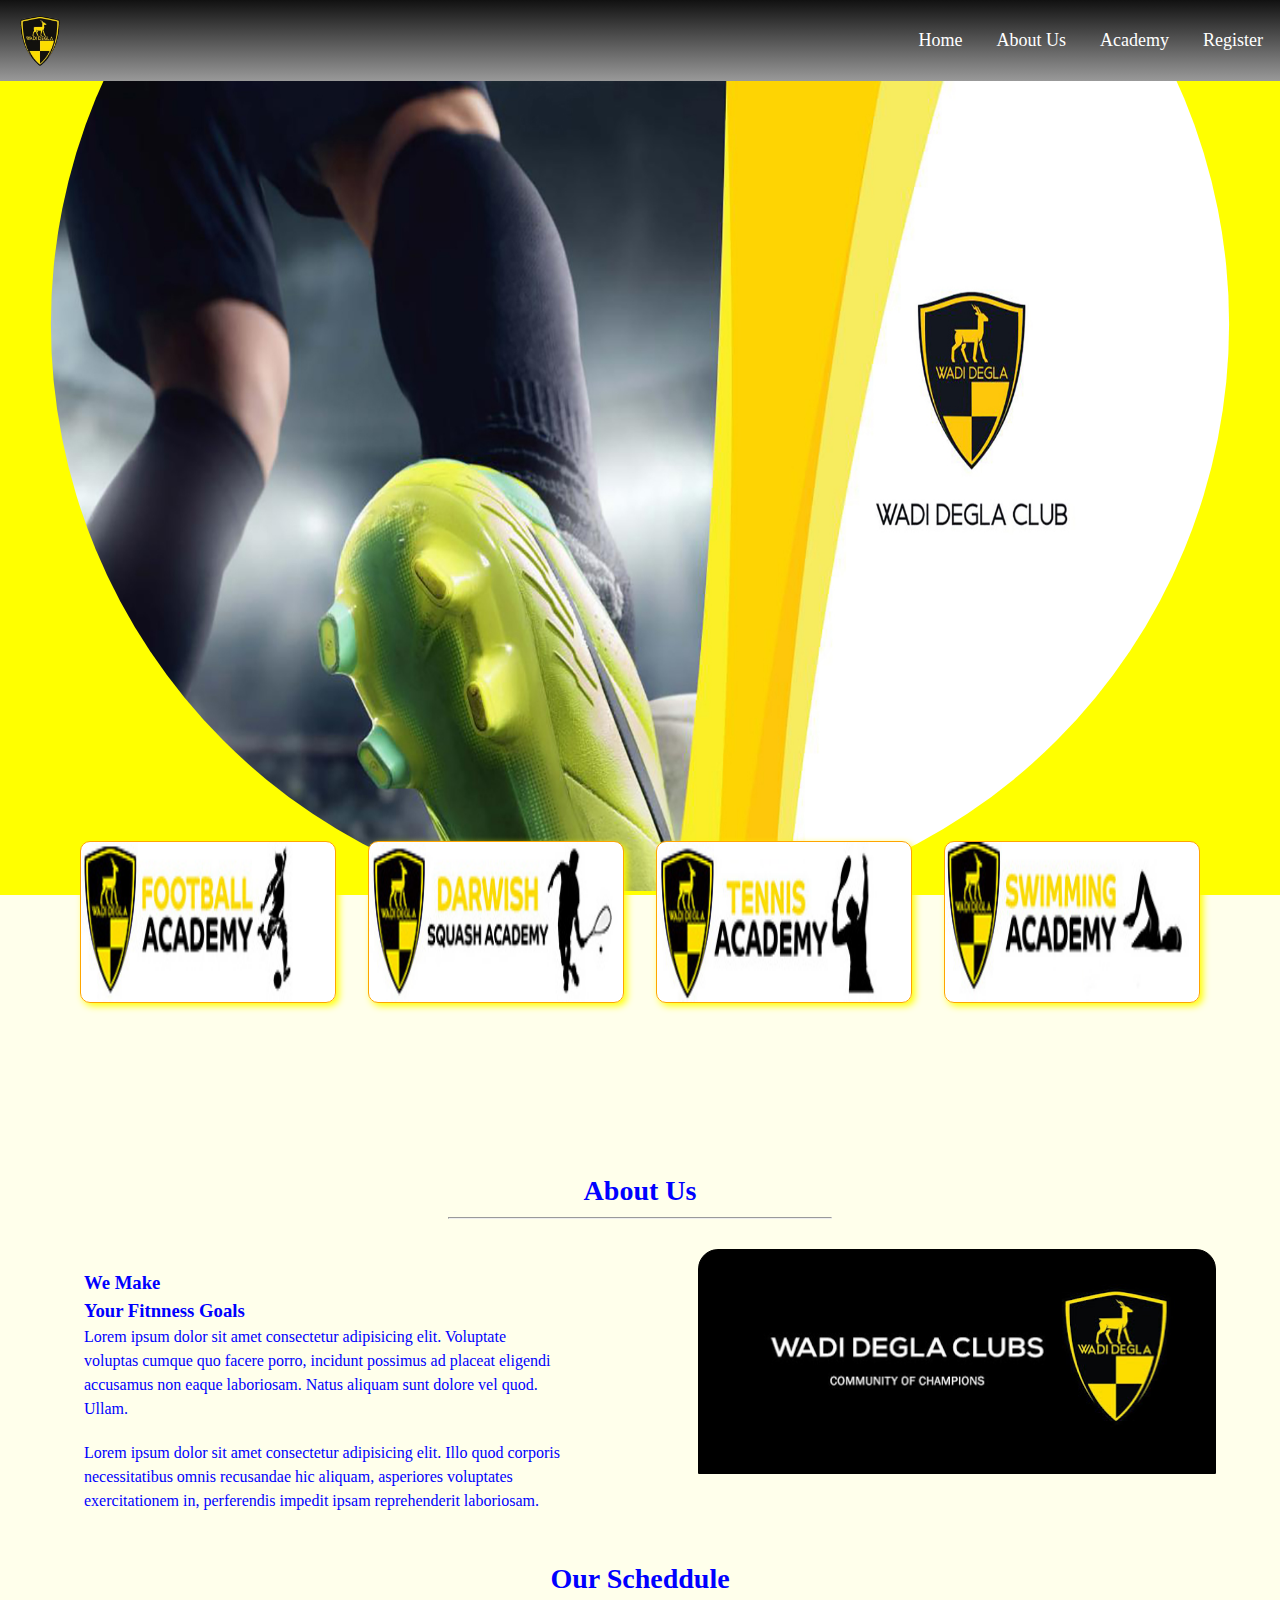
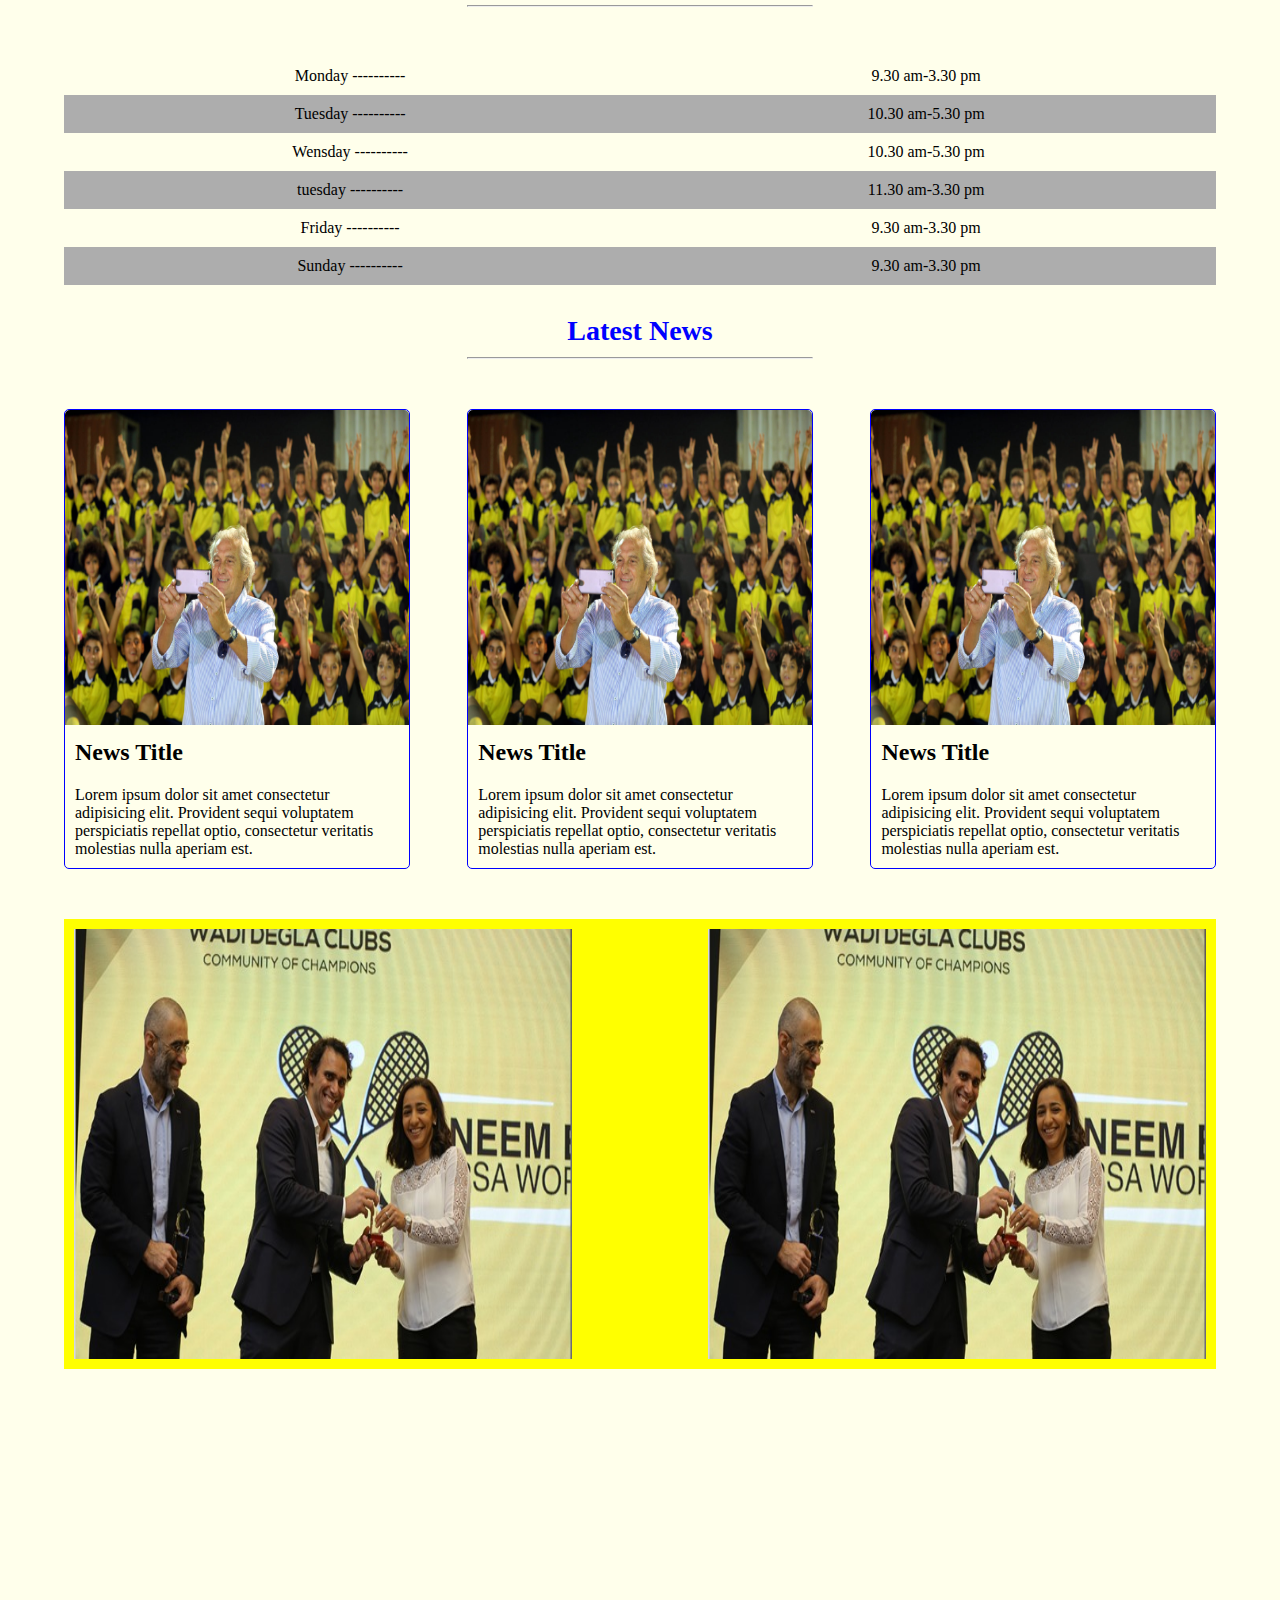
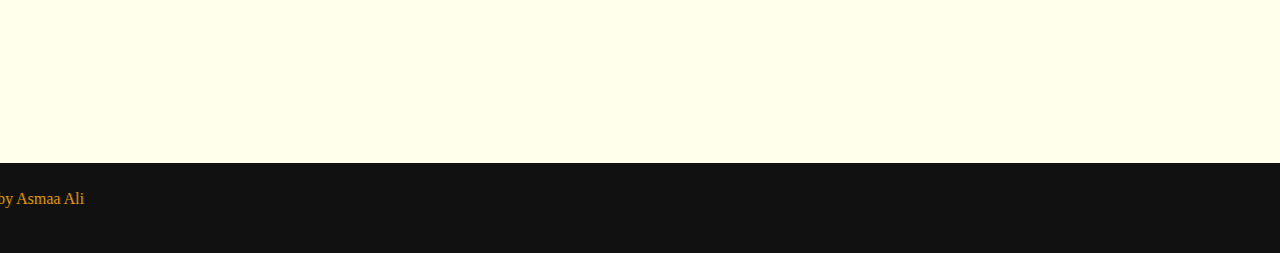
<file: index.html>
<!DOCTYPE html>
<html lang="en">
<head>
    <meta charset="UTF-8">
    <meta http-equiv="X-UA-Compatible" content="IE=edge">
    <meta name="viewport" content="width=device-width, initial-scale=1.0">
    <title>Wadi Degla</title>
    <link rel="stylesheet" href="css/style.css">
</head>
<body>
    <main id="home">
        <header>
            <img src="imges/logo.png" alt="">
            <nav>
                <ul>
                    <li><a href="index.html">Home</a></li>
                    <li><a href="#">About Us</a></li>
                    <li><a href="#">Academy</a></li>
                    <li><a href="rejest.html">Register</a></li>
                </ul>
            </nav>
        </header>
        <section class="sec1">
            <img src="imges/banner.jpg" alt="">
        </section>
        <!-- end Section 1 -->
        <section class="sec2">
            <div class="card">
                <div class="d1">
                    <div class="join">
                        <h3>join now</h3>
                    </div>
                </div>
                <div class="d2">
                    <div class="join">
                        <h3>join now</h3>
                    </div>
                </div>
                <div class="d3">
                    <div class="join">
                        <h3>join now</h3>
                    </div>
                </div>
                <div class="d4">
                    <div class="join">
                        <h3>join now</h3>
                    </div>
                </div>
            </div>
        </section>
        <!-- end section 2 -->
        <section class="sec3">
            <h1>About Us</h1>
            <hr>
            <div class="innersec3">
                <div class="text">
                    <h3>We Make</h3>
                    <h3>Your Fitnness Goals</h3>
                    <p>Lorem ipsum dolor sit amet consectetur adipisicing elit. Voluptate voluptas cumque quo facere porro, incidunt possimus ad placeat eligendi accusamus non eaque laboriosam. Natus aliquam sunt dolore vel quod. Ullam.</p>
                    <p>Lorem ipsum dolor sit amet consectetur adipisicing elit. Illo quod corporis necessitatibus omnis recusandae hic aliquam, asperiores voluptates exercitationem in, perferendis impedit ipsam reprehenderit laboriosam.</p>
                </div>
                <div class="right">
                    <div class="hov"></div>
                </div>
            </div>
        </section>
        <!-- end section 3 -->
        <section class="sec4">
            <div class="innersec4">
                <h1>Our Scheddule</h1>
                <hr>
                <table>
                    <tr>
                        <td>Monday ----------</td>
                        <td>9.30 am-3.30 pm</td>
                    </tr>
                    <tr>
                        <td>Tuesday ----------</td>
                        <td>10.30 am-5.30 pm</td>
                    </tr>
                    <tr>
                        <td>Wensday ----------</td>
                        <td>10.30 am-5.30 pm</td>
                    </tr>
                    <tr>
                        <td>tuesday ----------</td>
                        <td>11.30 am-3.30 pm</td>
                    </tr>
                    <tr>
                        <td>Friday ----------</td>
                        <td>9.30 am-3.30 pm</td>
                    </tr>
                    <tr>
                        <td>Sunday ----------</td>
                        <td>9.30 am-3.30 pm</td>
                    </tr>
                </table>
            </div>
        </section>
        <!-- end section 4 -->
        <section class="sec5">
            <div class="innersec5">
                <h1>Latest News</h1>
                <hr>
                <div class="text2">
                    <div class="innertext2">
                        <img src="imges/n1.jpg" alt="">
                        <h2>News Title</h2>
                        <p>Lorem ipsum dolor sit amet consectetur adipisicing elit. Provident sequi voluptatem perspiciatis repellat optio, consectetur veritatis molestias nulla aperiam est.</p>
                    </div>
                    <div class="innertext2">
                        <img src="imges/n1.jpg" alt="">
                        <h2>News Title</h2>
                        <p>Lorem ipsum dolor sit amet consectetur adipisicing elit. Provident sequi voluptatem perspiciatis repellat optio, consectetur veritatis molestias nulla aperiam est.</p>
                    </div>
                    <div class="innertext2">
                        <img src="imges/n1.jpg" alt="">
                        <h2>News Title</h2>
                        <p>Lorem ipsum dolor sit amet consectetur adipisicing elit. Provident sequi voluptatem perspiciatis repellat optio, consectetur veritatis molestias nulla aperiam est.</p>
                    </div>
                </div>
            </div>
        </section>
        <!-- end section 5 -->
        <section class="sec6">
            <div class="innersec6">
                <img src="imges/n2.jpg" alt="">
                <img src="imges/n2.jpg" alt="">
            </div>
        </section>
        <!-- end section 6 -->
        <section class="sec7">
            <iframe src="https://www.google.com/maps/embed?pb=!1m18!1m12!1m3!1d3456.7526700608623!2d31.31551038540854!3d29.957792029616883!2m3!1f0!2f0!3f0!3m2!1i1024!2i768!4f13.1!3m3!1m2!1s0x145839b3c63dddaf%3A0xb48fa374fb86eb9b!2z2YbYp9iv2Yog2YjYp9iv2Yog2K_YrNmE2Kkg2YHYsdi5INin2YTZhdi52KfYr9mK!5e0!3m2!1sar!2seg!4v1640454549017!5m2!1sar!2seg"  style="border:0;" allowfullscreen="" loading="lazy"></iframe>
        </section>
        <!-- end section 7 -->
        <footer>
            <marquee direction="right" scrollamount="10">All copr Right &copy;d designed by Asmaa Ali</marquee>
        </footer>
    </main>
</body>
</html>
</file>
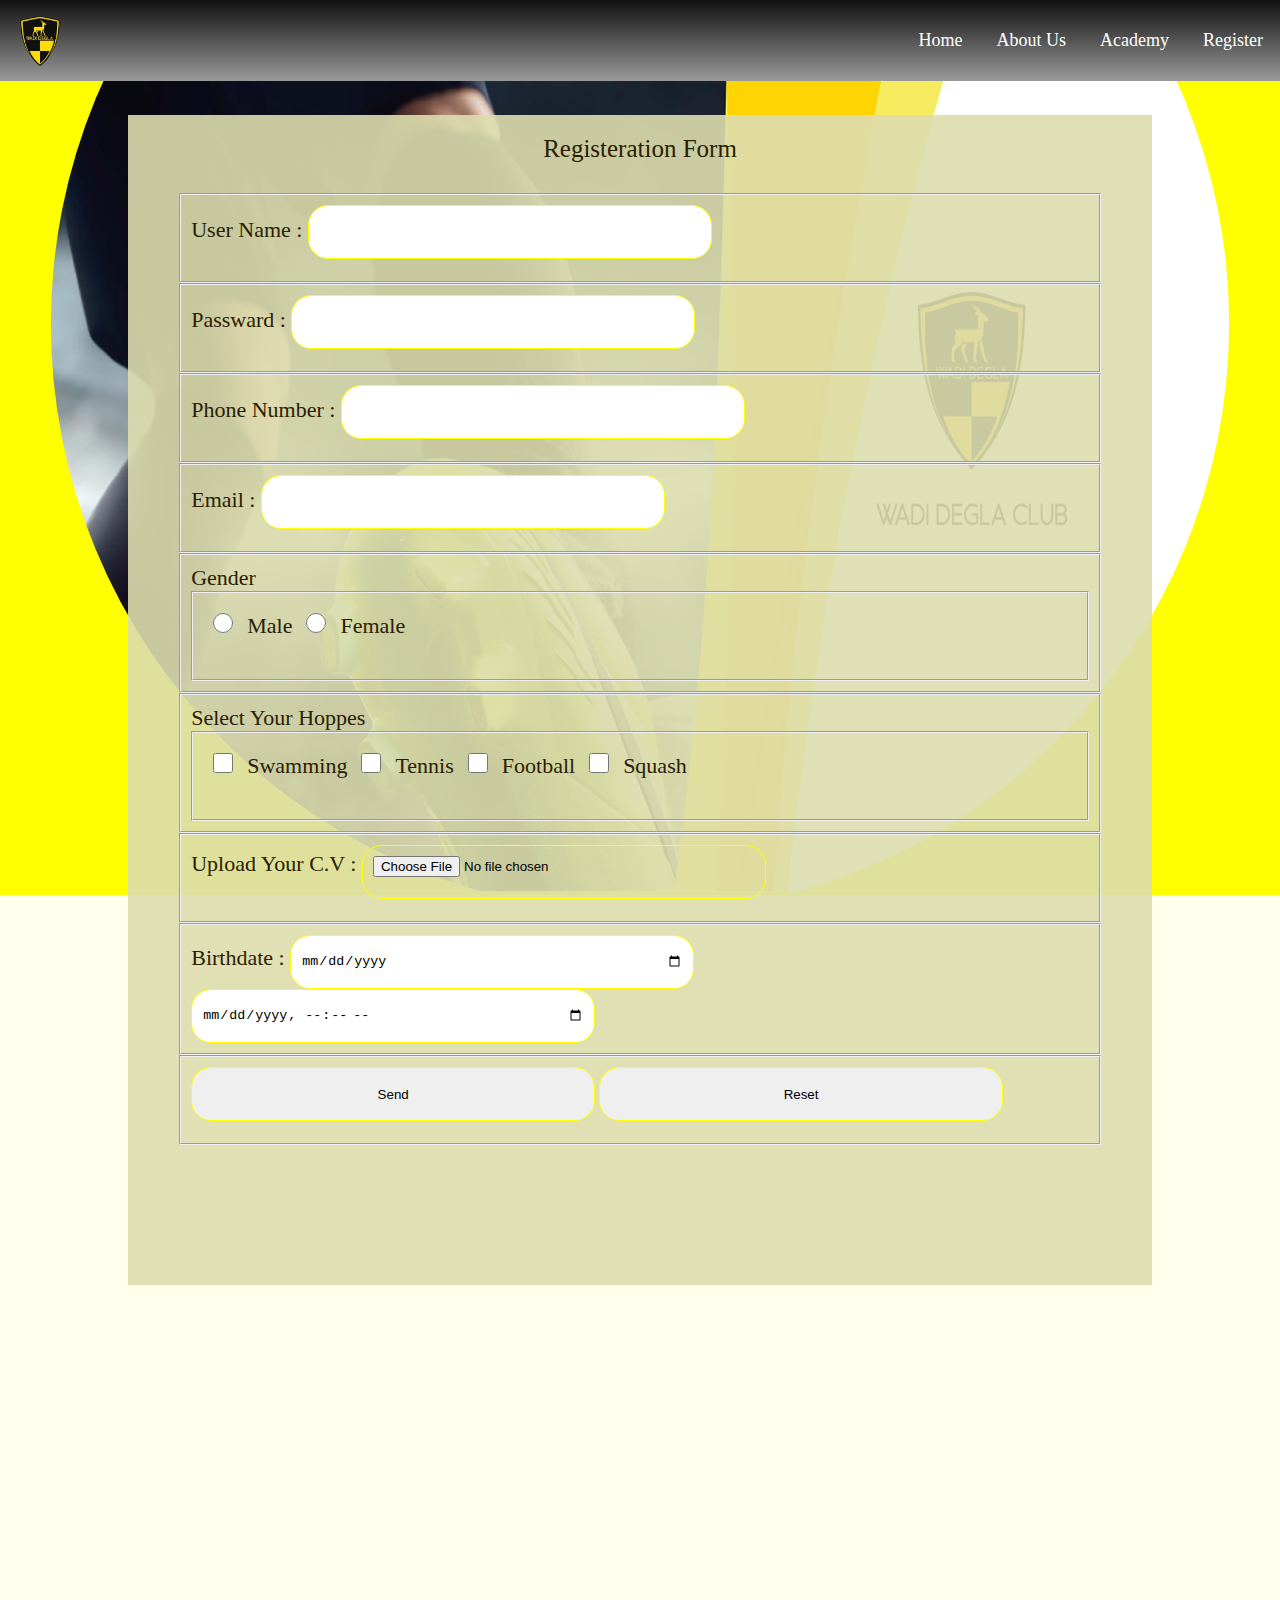
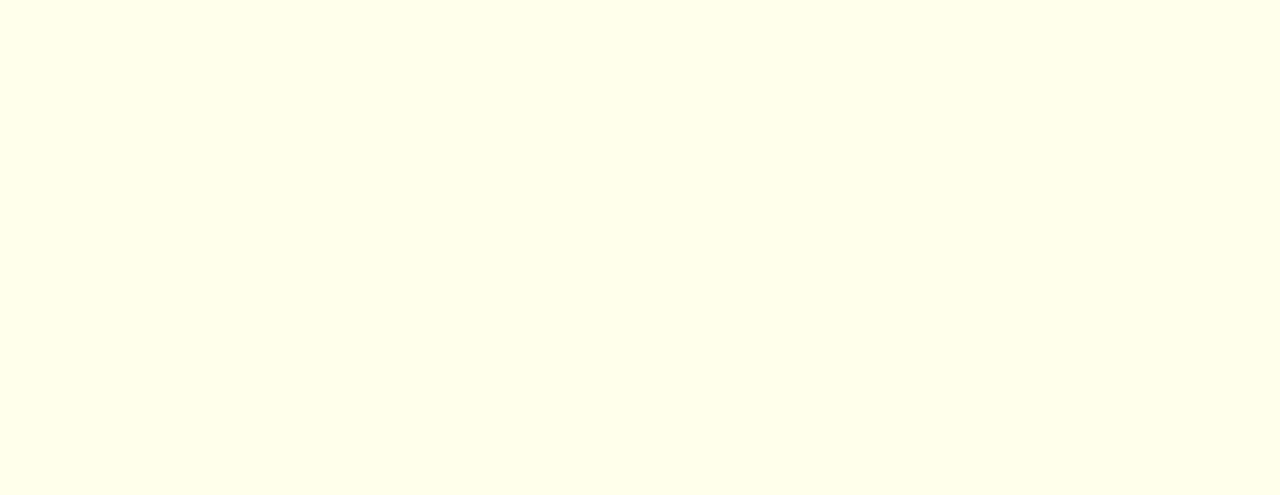
<file: rejest.html>
<!DOCTYPE html>
<html lang="en">
<head>
    <meta charset="UTF-8">
    <meta http-equiv="X-UA-Compatible" content="IE=edge">
    <meta name="viewport" content="width=device-width, initial-scale=1.0">
    <meta name="viewport" content="width=device-width, initial-scale=1.0">
    <title>Wadi Degla</title>
    <link rel="stylesheet" href="css/style.css">
</head>
<body>
    <main>
        <header>
            <img src="imges/logo.png" alt="">
            <nav>
                <ul>
                    <li><a href="index.html">Home</a></li>
                    <li><a href="#">About Us</a></li>
                    <li><a href="#">Academy</a></li>
                    <li><a href="rejest.html">Register</a></li>
                </ul>
            </nav>
        </header>
        <section class="sec1">
            <img src="imges/banner.jpg" alt="">
        </section>

        <!-- *** -->

        <section class="f">
            <form action="welcom.html">
                <legend>Registeration Form</legend>
                <fieldset>
                    <label for="user">User Name : </label>
                    <input type="text" id="user" required>
                </fieldset>
                <fieldset>
                    <label for="pass">Passward : </label>
                    <input type="password" id="pass" >
                </fieldset>
                <fieldset>
                    <label for="numb">Phone Number : </label>
                    <input type="number" id="numb">
                </fieldset>
                <fieldset>
                    <label for="em">Email : </label>
                    <input type="email" id="em">
                </fieldset>
                <fieldset>
                    <label>Gender</label>
                    <fieldset>
                        <input type="radio" id="mal" name="gen">
                        <label for="mal">Male</label>
                        <input type="radio" id="fem" name="gen">
                        <label for="fem">Female</label>
                    </fieldset>
                </fieldset>
                <fieldset>
                    <label>Select Your Hoppes</label>
                    <fieldset>
                        <input type="checkbox" id="sw" name="gen">
                        <label for="sw">Swamming</label>
                        <input type="checkbox" id="ten" name="gen">
                        <label for="ten">Tennis</label>
                        <input type="checkbox" id="fot" name="gen">
                        <label for="fot">Football</label>
                        <input type="checkbox" id="sq" name="gen">
                        <label for="sq">Squash</label>
                    </fieldset>
                </fieldset>
                <fieldset>
                    <label for="cv">Upload Your C.V : </label>
                    <input type="file" id="cv">
                </fieldset>
                <fieldset>
                    <label for="bir">Birthdate : </label>
                    <input type="date" id="bir">
                    <input type="datetime-local" id="bir">
                </fieldset>
                <fieldset>
                    <input type="submit" value="Send">
                    <input type="reset" value="Reset">
                </fieldset>
            </form>
            <!-- end ************** -->
        </section>
    </main>
</body>
</html>
</file>
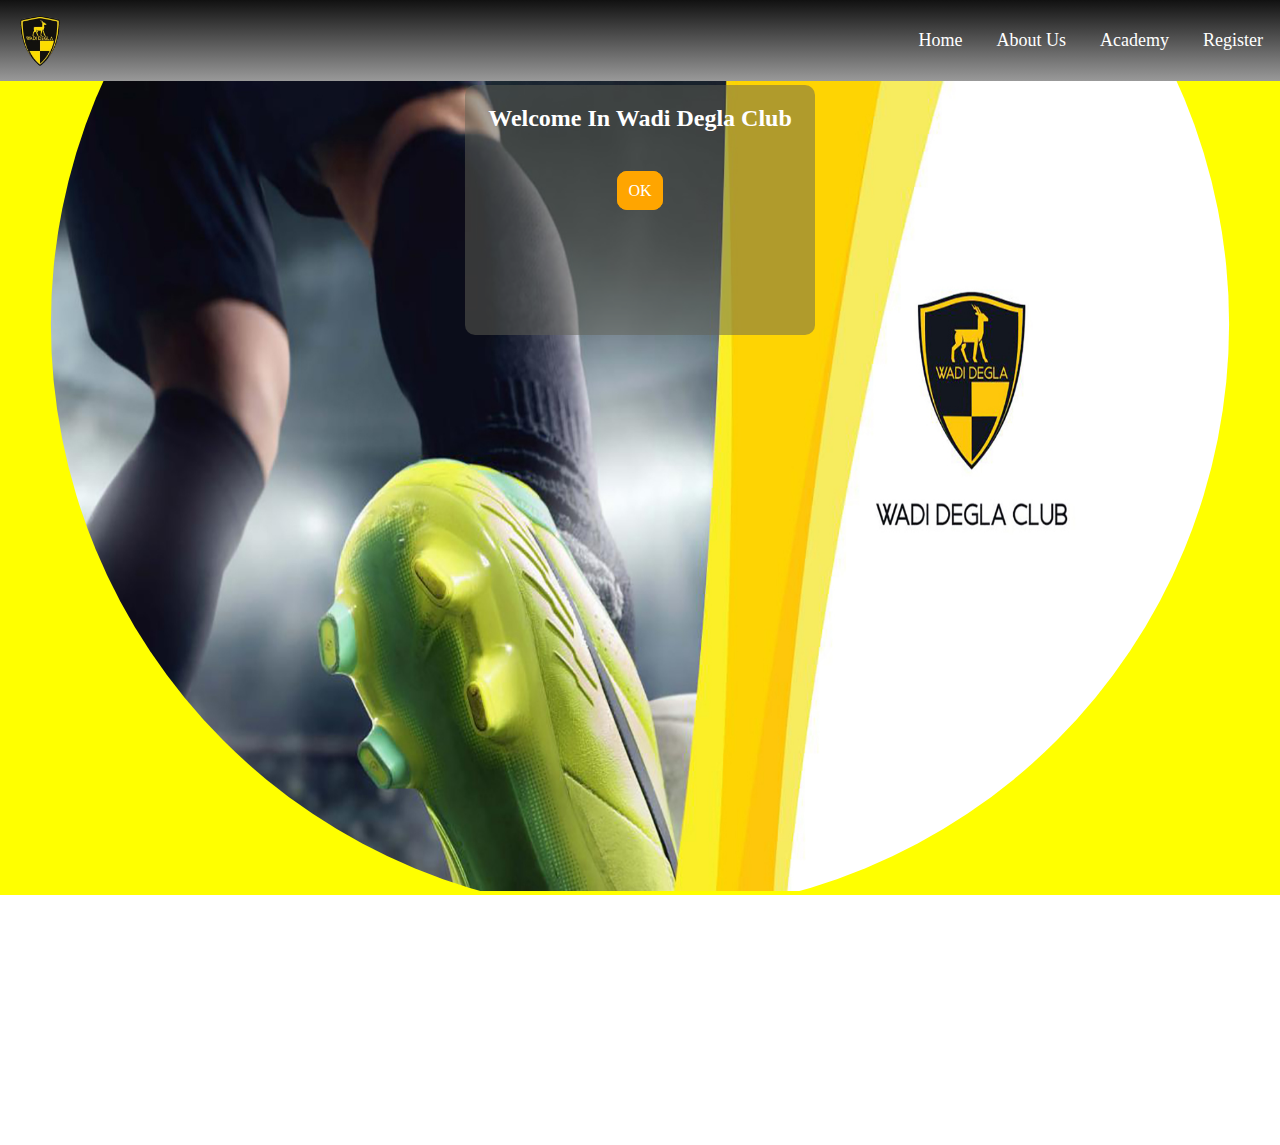
<file: welcom.html>
<!DOCTYPE html>
<html lang="en">
<head>
    <meta charset="UTF-8">
    <meta http-equiv="X-UA-Compatible" content="IE=edge">
    <meta name="viewport" content="width=device-width, initial-scale=1.0">
    <title>Wadi Degla</title>
    <link rel="stylesheet" href="css/style.css">
</head>
<body>
    <header>
        <img src="imges/logo.png" alt="">
        <nav>
            <ul>
                <li><a href="index.html">Home</a></li>
                <li><a href="#">About Us</a></li>
                <li><a href="#">Academy</a></li>
                <li><a href="rejest.html">Register</a></li>
            </ul>
        </nav>
    </header>
    <section class="sec1">
        <img src="imges/banner.jpg" alt="">
    </section>
    <section class="welcom">
        <h2>Welcome In Wadi Degla Club</h2>
        <a href="index.html">OK</a>
    </section>
</body>
</html>
</file>
<file: css/style.css>
* {
    box-sizing: border-box;
    margin: 0;
    padding: 0;
}
:root {
    --color1: rgb(255, 255, 235);
    --color2: yellow;
    --color3: orange;
    --color4: blue;
}

h1 {
    color: var(--color4);
    font-size: 28px;
    padding: 10px;
    text-align: center;
}
hr {
    width: 30%;
    margin: auto;
}
main {
    width: 100%;
    background-color: var(--color1);
}
header {
    width: 100%;
    min-height: 9vh;
    background: linear-gradient(#111, #999);
    position: sticky;
    top: 0;
    display: flex;
    flex-flow: row wrap;
    z-index: 999;
    justify-content: space-between;
    align-items: center;
}
header img {
    width: 40px;
    height: 50px;
    margin-left: 20px;
}
nav ul {
    list-style: none;
    display: flex;
    justify-content: flex-end;
    align-items: center;
}
nav ul li {
    font-size: 18px;
    transition: all 1s ease-in-out;
    padding: 5px;
    margin: 12px;
    z-index: 4;
}

nav ul li:hover {
    background-color: var(--color2);
    border-radius: 10px;
}

nav ul li a {
    text-decoration: none;
    color: #fff;
    justify-content: space-between;
}

/* end hesder */

.sec1 {
    width: 100%;
    min-height: 90vh;
    background: var(--color2);
    position: relative;
}
.sec1 img {
    width: 100%;
    min-height: 90vh;
    clip-path: circle(55% at 50% 30%);
}

/* end Section 1 */

.sec2 {
    width: 100%;
    min-height: 30vh;
}
.sec2 .card {
    width: 90%;
    min-height: 30vh;
    display: flex;
    justify-content: space-between;
    flex-flow: row wrap;
    margin: auto;
    position: relative;
    top: -12vh;
}
.d1,
.d2,
.d3,
.d4 {
    width: 20vw;
    height: 18vh;
    border: 1px solid var(--color3);
    border-radius: 10px;
    margin: 5px;
    box-shadow: 3px 3px 7px var(--color2);
    transform: all 3s  ease-in-out;
    margin: auto;
}
.d1 {
    background: url(../imges/footballacademy.jpg) no-repeat center/100% 100%;
}
.d2 {
    background: url(../imges/squashacademy.jpg) no-repeat center/100% 100%;
}
.d3 {
    background: url(../imges/tennisacademy.jpg) no-repeat center/100% 100%;
}
.d4 {
    background: url(../imges/swimmingacademy.jpg) no-repeat center/100% 100%;
}
.join{
    width: 100%;
    height: 100%;
    background: rgba(236, 202, 139, 0.6);
    clip-path: circle(0% at 0% 0%);
    transition: all 1s ease-in-out;
}
.join h3{
    padding: 15px;
}
.d1:hover .join{
    clip-path: circle(50% at 6% 0%);
}
.d2:hover .join{
    clip-path: circle(50% at 6% 0%);
}
.d3:hover .join{
    clip-path: circle(50% at 6% 0%);
}
.d4:hover .join{
    clip-path: circle(50% at 6% 0%);
}

/* end section 2 */

.sec3 {
    width: 100%;
    min-height: 30vh;
    margin: auto;
}
.sec3 .innersec3 {
    width: 90%;
    min-height: 30vh;
    display: flex;
    justify-content: space-between;
    flex-flow: row wrap;
    margin: auto;
    padding-top: 30px;
}
.sec3 .text {
    width: 45%;
    color: var(--color4);
    line-height: 1.5;
    padding: 20px;
}
.right {
    width: 45%;
    height: 25vh;
    border: 1px solid #000;
    border-radius: 20px 20px 0 0;
    background: url(../imges/about.jpg) no-repeat center/cover;
    align-items: center;
}
.right .hov{
    width: 100%;
    height: 100%;
    border-radius: 20px 20px 0 0;
    background: rgba(236, 231, 231, 0.3);
    clip-path: circle(0% at 50% 50%);
    transition: all 1s ease-in-out;
}
.right:hover .hov{
    clip-path: circle(100% at 50% 100%);
}
.text p {
    margin-bottom: 20px;
}

/* end section 3 */

.sec4 {
    width: 100%;
    min-height: 30vh;
}
.innersec4 {
    width: 90%;
    min-height: 30vh;
    margin: auto;
}
table {
    width: 100%;
    margin-top: 50px;
    border-collapse: collapse;
    text-align: center;
}
table tr td {
    padding: 10px;
}
table tr:nth-of-type(even) {
    background: rgb(173, 173, 173);
}

/* end section 4 */

.sec5 {
    width: 100%;
    min-height: 50vh;
    margin-top: 20px;
}
.innersec5 {
    width: 90%;
    min-height: 50vh;
    margin: auto;
}
.innersec5 .text2 {
    display: flex;
    justify-content: space-between;
    flex-flow: row wrap;
    margin-top: 50px;
}
.innertext2 {
    width: 30%;
    min-height: 40vh;
    border: 1px solid var(--color4);
    border-radius: 5px;
}
.innertext2 img {
    width: 100%;
    height: 35vh;
    border-radius: 5px 5px 0 0;
}
.innertext2 h2,
.innertext2 p{
    padding: 10px;
}

/* end section 5 */

.sec6{
    width: 100%;
    min-height: 50vh;
    margin-top: 50px;
    margin-bottom: 30px;
}
.innersec6{
    width: 90%;
    min-height: 50vh;
    margin: auto;
    display: flex;
    justify-content: space-between;
    flex-flow: row wrap;
    background: var(--color2);
}
.innersec6 img{
    width: 45%;
    min-height: 40vh;
    padding: 10px;
}

/* end section 6 */

.sec7{
    width: 100%;
    min-height: 40vh;
}
.sec7 iframe{
    width: 100%;
    min-height: 40vh;
    margin: 0;
    padding: 0;
}

/* end section 7 */

footer{
    width: 100%;
    height: 10vh;
    margin: 0;
    background: #111;
    color: var(--color3);
    padding-top: 3vh;
}

/* **************************************************** */

.f{
    width: 80%;
    min-height: 130vh;
    margin: auto;
    background: rgba(221, 221, 174, .9);
    position: relative;
    top: -90vh;
}
form{
    width: 90%;
    min-height: 100%;
    margin: auto;
    margin-top: 30px;
}
form legend{
    color: rgb(43, 28, 0);
    text-align: center;
    font-size: 25px;
    margin: 10px;
    padding: 20px;
}
fieldset{
    width: 100%;
    min-height: 10vh;
    padding: 10px;
}
form input{
    width: 45%;
    height: 6vh;
    border: 1px solid var(--color2);
    border-radius: 20px;
    margin-bottom: 0px;
    padding: 10px;
    cursor: pointer;
}
form input:focus{
    outline: 1px solid rgb(43, 28, 0);
}
form label{
    color: rgb(43, 28, 0);
    font-size: 22px;
    margin:10 0 20px 10;
}
#mal, #fem, #sw, #ten, #fot, #sq{
    width: 20px;
    height: 20px;
    margin: 10px;
}

/* end ************************************* */
.welcom{
    width: 350px;
    min-height: 250px;
    margin: auto;
    background: rgba(97, 97, 86, 0.5);
    position: relative;
    top: -90vh;
    text-align: center;
    padding: 20px;
    border-radius: 10px;
}
.welcom h2{
    color: #fff;
    margin-bottom: 50px;
}
.welcom a{
    text-decoration: none;
    background: var(--color3);
    color: #fff;
    padding: 10px;
    border: 1px solid var(--color3);
    border-radius: 10px;
}
.welcom a:hover{
    background: #fff;
    color: var(--color3);
}
@media (max-width: 400px) {
    header img {
        margin: 5px auto;
    }
    nav ul {
        display: none;
    }
    .d1,
    .d2,
    .d3,
    .d4 {
        width: 40vw;
        height: 15vh;
        margin: 5px auto;
    }
    .sec3 .innersec3 {
        width: 90%;
        display: block;
    }
    .sec3 .text {
        width: 100%;
    }
    .right {
        width: 90%;
        margin: auto;
    }
    .innersec5 .text2 {
        display: block;
    }
    .innertext2 {
        width: 90%;
        margin: 10px auto;
    }
    .innersec6{
        width: 90%;
        min-height: 80vh;
        display: block;
    }
    .innersec6 img{
        width: 100%;
        display: block;
    }
}
</file>
